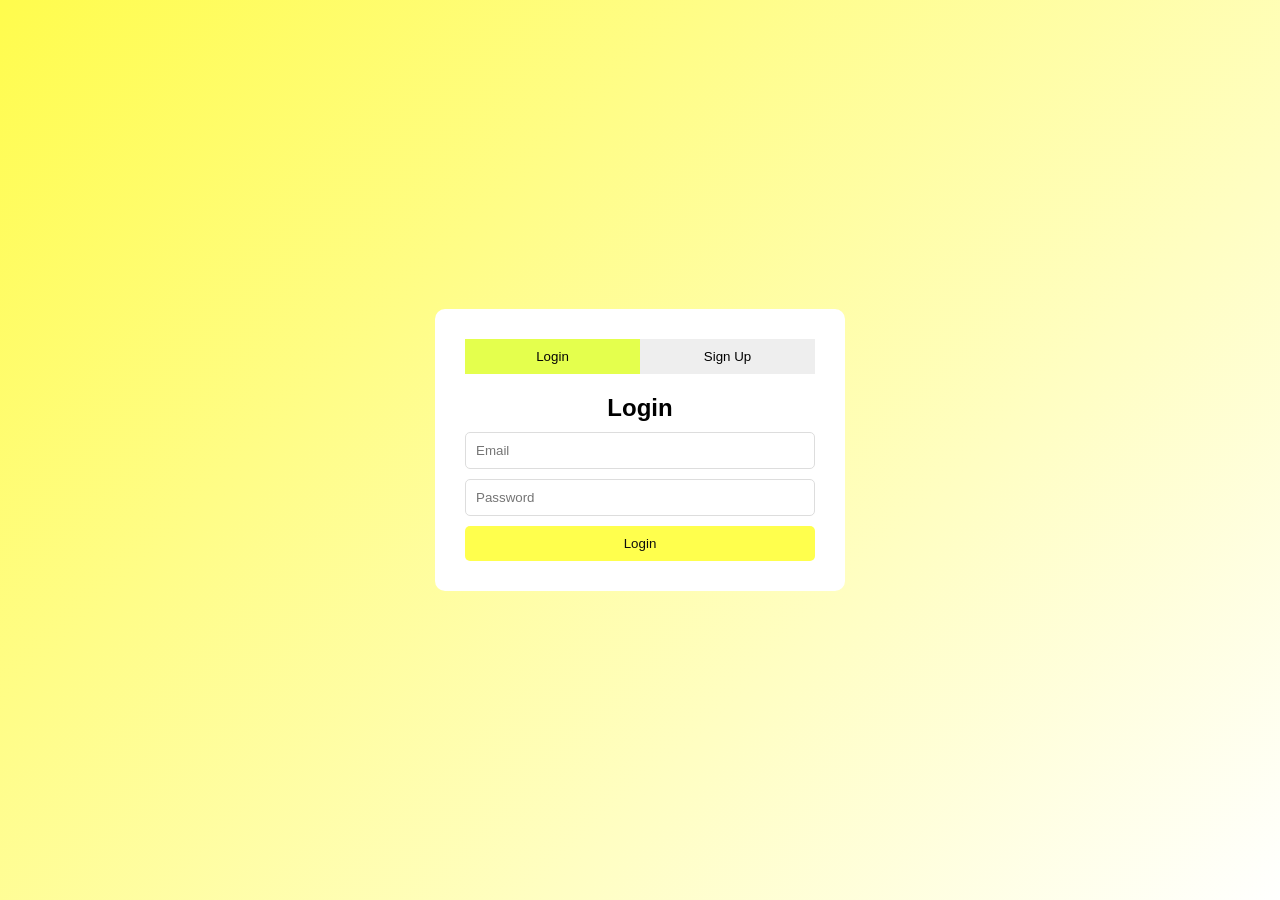
<file: my_account.html>
<!DOCTYPE html>
<html lang="en">
<head>
    <meta charset="UTF-8">
    <meta name="viewport" content="width=device-width, initial-scale=1.0">
    <title>my_account</title>
      <link rel="stylesheet" href="style.css">
</head>
<body>
    <section class="auth">

    <div class="auth-box">

        <!-- TOGGLE BUTTONS -->
        <div class="auth-toggle">
            <button id="loginBtn" class="active">Login</button>
            <button id="signupBtn">Sign Up</button>
        </div>

        <!-- LOGIN FORM -->
        <form id="loginForm" class="form active">
            <h2>Login</h2>
            <input type="email" placeholder="Email" required>
            <input type="password" placeholder="Password" required>
            <button type="submit">Login</button>
        </form>

        <!-- SIGNUP FORM -->
        <form id="signupForm" class="form">
            <h2>Create Account</h2>
            <input type="text" placeholder="Name" required>
            <input type="email" placeholder="Email" required>
            <input type="password" placeholder="Password" required>
            <button type="submit">Sign Up</button>
        </form>

    </div>

</section>
</body>






<script>
const loginBtn = document.getElementById("loginBtn");
const signupBtn = document.getElementById("signupBtn");
const loginForm = document.getElementById("loginForm");
const signupForm = document.getElementById("signupForm");

/* SWITCH FORMS */
loginBtn.onclick = () => {
    loginForm.classList.add("active");
    signupForm.classList.remove("active");
    loginBtn.classList.add("active");
    signupBtn.classList.remove("active");
};

signupBtn.onclick = () => {
    signupForm.classList.add("active");
    loginForm.classList.remove("active");
    signupBtn.classList.add("active");
    loginBtn.classList.remove("active");
};

/* FAKE LOGIN (Frontend only) */
loginForm.addEventListener("submit", (e) => {
    e.preventDefault();
    alert("Login successful (demo)");
});

/* FAKE SIGNUP */
signupForm.addEventListener("submit", (e) => {
    e.preventDefault();
    alert("Account created (demo)");
});
</script>
</html>
</file>
<file: style.css>
@import url('https://fonts.googleapis.com/css2?family=Poppins:ital,wght@0,100;0,200;0,300;0,400;0,500;0,600;0,700;0,800;0,900;1,100;1,200;1,300;1,400;1,500;1,600;1,700;1,800;1,900&display=swap');


*{
    margin:0;
    padding:0;
    font-family: sans-serif;
}

html{
    scroll-behavior: smooth;
}

/* :root{
    --primary-color: #ff523b;
    --secondary-color: #f1f1f1;
    --accent-color: #333;
} */

body{
    background-color: #d3d0d0;
    font-color: #504c4c;
}

/* header css */

header{
    position: fixed;
    top: 0;
    left: 0;
    right: 0;
    z-index: 99;
    box-shadow: 0px 5px 14px 1px rgb(146, 145, 145);

}


/* Navbar container */



/* NAVBAR BASE */
.navbar {
    display: flex;
    justify-content: space-between;
    align-items: center;
    padding: 15px 8%;
    background: #fff;
    box-shadow: 0 2px 10px rgba(0,0,0,0.08);
    position: sticky;
    top: 0;
    z-index: 1000;
}

/* LOGO */
.logo {
    font-size: 26px;
    font-weight: bold;
    color: #111;
}
.logo span {
    color: #ff4d4d;
}

/* NAV LIST */
.navlist {
    display: flex;
    align-items: center;
    gap: 25px;
    list-style: none;
}

/* LINKS */
.link {
    text-decoration: none;
    color: #333;
    font-weight: 500;
}

/* ================= */
/* 🔍 SEARCH BOX */
/* ================= */
.search-box {
    position: relative;
}

.search-box input {
    width: 0;
    padding: 5px;
    border: none;
    outline: none;
    transition: 0.3s;
}

.search-box:hover input {
    width: 150px;
    border-bottom: 1px solid #333;
}

.search-box i {
    cursor: pointer;
}

/* ================= */
/* 🛒 CART BADGE */
/* ================= */
.cart {
    position: relative;
    cursor: pointer;
}

.cart-count {
    position: absolute;
    top: -8px;
    right: -10px;
    background: red;
    color: #fff;
    font-size: 12px;
    padding: 2px 6px;
    border-radius: 50%;
}

/* ================= */
/* 👤 PROFILE DROPDOWN */
/* ================= */
.profile {
    position: relative;
    cursor: pointer;
}

.profile-menu {
    position: absolute;
    top: 120%;
    right: 0;
    background: #fff;
    list-style: none;
    padding: 10px;
    display: none;
    box-shadow: 0 5px 10px rgba(0,0,0,0.1);
}

.profile:hover .profile-menu {
    display: block;
}

/* ================= */
/* 🧾 MEGA MENU */
/* ================= */
.mega {
    position: relative;
}

.mega-menu {
    position: absolute;
    top: 100%;
    left: 0;
    width: 600px;
    background: #fff;
    display: none;
    padding: 20px;
    gap: 40px;
    box-shadow: 0 5px 15px rgba(0,0,0,0.1);
}

.mega:hover .mega-menu {
    display: flex;
}

.mega-column h4 {
    margin-bottom: 10px;
}

.mega-column a {
    display: block;
    text-decoration: none;
    color: #333;
    margin: 5px 0;
}

/* my account */
/* CENTER LAYOUT */
.auth {
    height: 100vh;
    display: flex;
    justify-content: center;
    align-items: center;
    background: linear-gradient(135deg, #fffc4d, #fffffe);
}

/* BOX */
.auth-box {
    width: 350px;
    background: #fff;
    padding: 30px;
    border-radius: 10px;
    text-align: center;
}

/* TOGGLE */
.auth-toggle {
    display: flex;
    margin-bottom: 20px;
}

.auth-toggle button {
    flex: 1;
    padding: 10px;
    border: none;
    cursor: pointer;
    background: #eee;
}

.auth-toggle .active {
    background: #e4ff4d;
    color: #050505;
}

/* FORM */
.form {
    display: none;
    flex-direction: column;
    gap: 10px;
}

.form.active {
    display: flex;
}

.form input {
    padding: 10px;
    border: 1px solid #ddd;
    border-radius: 5px;
}

.form button {
    padding: 10px;
    border: none;
    background: #ffff4d;
    color: #0e0e0e;
    cursor: pointer;
    border-radius: 5px;
}


/* HERO SECTION */
.hero {
    height: 100vh;
    background: url("drive-download-20260413T175906Z-3-001/hero-image.jpg") center/cover no-repeat;
    display: flex;
    align-items: center;
    justify-content: flex-end;
    padding: 0 8%;
    position: relative;
}

/* ✨ Gradient overlay (premium look, NOT full dark shadow) */
.hero::before {
    content: "";
    position: absolute;
    inset: 0;
    background: linear-gradient(
        to right,
        rgba(0,0,0,0.1) 30%,
        rgba(0,0,0,0.6) 100%
    );
}

/* CONTENT BOX */
.hero-content {
    position: relative;
    max-width: 500px;
    color: #fff;
    text-align: right;
    z-index: 1;
}

/* SMALL TAG */
.hero-content h3 {
    font-size: 18px;
    letter-spacing: 2px;
    text-transform: uppercase;
    opacity: 0.9;
}

/* MAIN TITLE */
.hero-content h1 {
    font-size: 60px;
    font-weight: 700;
    margin: 10px 0;
    line-height: 1.1;
}

/* OFFER TEXT */
.hero-content h4 {
    font-size: 20px;
    margin-bottom: 20px;
}

.hero-content span {
    color: #ffd43b;
    font-weight: bold;
}

/* BUTTON (important for e-commerce look) */
.hero-content button {
    padding: 12px 30px;
    font-size: 16px;
    font-weight: 600;
    background: #ffd43b;
    color: #000;
    border: none;
    border-radius: 30px;
    cursor: pointer;
    transition: 0.3s ease;
}

/* Hover effect */
.hero-content button:hover {
    background: #fff;
    transform: translateY(-2px);
}


/* gender */

/* GRID LAYOUT */
.gender {
    display: grid;
    grid-template-columns: repeat(4, 1fr);
    gap: 15px;
    padding: 40px 8%;
}

/* CARD BASE */
.card {
    position: relative;
    height: 300px;
    background-size: cover;
    background-position: center;
    text-decoration: none;
    overflow: hidden;
    border-radius: 10px;
    transition: 0.4s;
}

/* BACKGROUNDS */
.man {
    background-image: url("drive-download-20260413T175906Z-3-001/for men.jpg");
}
.women {
    background-image: url("drive-download-20260413T175906Z-3-001/for women.jpg");
}
.boy {
    background-image: url("drive-download-20260413T175906Z-3-001/download (1).jpg");
}
.girl {
    background-image: url("drive-download-20260413T175906Z-3-001/for kids.jpg");
}

/* DARK OVERLAY (only on card, not full image) */
.card::before {
    content: "";
    position: absolute;
    inset: 0;
    background: rgba(0,0,0,0.3);
    transition: 0.3s;
}

/* TEXT OVERLAY */
.overlay {
    position: absolute;
    bottom: 20px;
    left: 20px;
    color: #fff;
    z-index: 2;
}

.overlay h2 {
    font-size: 28px;
    margin-bottom: 5px;
}

.overlay span {
    font-size: 14px;
    opacity: 0;
    transform: translateY(10px);
    transition: 0.3s;
}

/* 🔥 HOVER EFFECT */
.card:hover {
    transform: scale(1.05);
}

.card:hover::before {
    background: rgba(0,0,0,0.5);
}

.card:hover .overlay span {
    opacity: 1;
    transform: translateY(0);
}

/* sale css */
/* SALE SECTION */
.sale {
    height: 60vh;
    background: url("drive-download-20260413T175906Z-3-001/sale-image.jpg") center/cover no-repeat;
    display: flex;
    align-items: center;
    justify-content: center;
    margin: 40px 8%;
    border-radius: 15px;
    position: relative;
    overflow: hidden;
}

/* GRADIENT OVERLAY (premium look) */
.sale::before {
    content: "";
    position: absolute;
    inset: 0;
    background: linear-gradient(
        to right,
        rgba(0,0,0,0.6),
        rgba(0,0,0,0.2)
    );
}

/* CONTENT */
.sale-content {
    position: relative;
    text-align: center;
    color: #fff;
    z-index: 2;
}

/* TEXT */
.sale-content h3 {
    font-size: 16px;
    letter-spacing: 2px;
    text-transform: uppercase;
}

.sale-content h1 {
    font-size: 50px;
    margin: 10px 0;
}

.sale-content h2 {
    font-size: 28px;
    margin-bottom: 10px;
}

.sale-content span {
    color: #ffd43b;
    font-weight: bold;
}

.sale-content p {
    margin-bottom: 20px;
    font-size: 14px;
}

/* BUTTON */
.sale-btn {
    display: inline-block;
    padding: 12px 30px;
    background: #ffd43b;
    color: #000;
    text-decoration: none;
    font-weight: 600;
    border-radius: 30px;
    transition: 0.3s;
}

.sale-btn:hover {
    background: #fff;
    transform: translateY(-2px);
}





/* SECTION LAYOUT */
.trend-section {
    display: grid;
    grid-template-columns: repeat(3, 1fr);
    gap: 20px;
    padding: 50px 8%;
}

/* CARD BASE */
.trend-card {
    position: relative;
    height: 300px;
    background-size: cover;
    background-position: center;
    text-decoration: none;
    border-radius: 10px;
    overflow: hidden;
    transition: 0.4s ease;
}

/* BACKGROUNDS */
.trend1 {
    background-image: url("drive-download-20260413T175906Z-3-001/news-image1.jpg");
}
.trend2 {
    background-image: url("drive-download-20260413T175906Z-3-001/news-image2.jpg");
}
.trend3 {
    background-image: url("drive-download-20260413T175906Z-3-001/news-image3.jpg");
}

/* OVERLAY */
.trend-card::before {
    content: "";
    position: absolute;
    inset: 0;
    background: rgba(0,0,0,0.3);
    transition: 0.3s;
}

/* TEXT */
.trend-overlay {
    position: absolute;
    bottom: 20px;
    left: 20px;
    color: #fff;
    z-index: 2;
}

.trend-overlay h3 {
    font-size: 14px;
    letter-spacing: 1px;
    opacity: 0.9;
}

.trend-overlay h2 {
    font-size: 26px;
    margin: 5px 0;
}

.trend-overlay span {
    font-size: 14px;
    opacity: 0;
    transform: translateY(10px);
    transition: 0.3s;
}

/* 🔥 HOVER EFFECT */
.trend-card:hover {
    transform: scale(1.05);
}

.trend-card:hover::before {
    background: rgba(0,0,0,0.5);
}

.trend-card:hover .trend-overlay span {
    opacity: 1;
    transform: translateY(0);
}






/* FOOTER */
.footer {
    background: #111;
    color: #fff;
    padding: 50px 8% 20px;
}

/* CONTAINER */
.footer-container {
    display: grid;
    grid-template-columns: repeat(4, 1fr);
    gap: 30px;
}

/* COLUMNS */
.footer-col h3 {
    margin-bottom: 15px;
    color: #eee;
}
.fotter-col h2{
    color: #eee;

}

.footer-col p {
    font-size: 14px;
    margin: 5px 0;
    color: #ccc;
}

.footer-col ul {
    list-style: none;
}

.footer-col ul li {
    margin: 8px 0;
}

.footer-col ul li a {
    text-decoration: none;
    color: #ccc;
    transition: 0.3s;
}

.footer-col ul li a:hover {
    color: #ff4d4d;
}

/* SOCIAL ICONS */
.social {
    margin-top: 10px;
}

.social a {
    display: inline-block;
    margin-right: 10px;
    color: #fff;
    font-size: 18px;
    transition: 0.3s;
}

.social a:hover {
    color: #ff4d4d;
    transform: translateY(-3px);
}

/* BOTTOM */
.footer-bottom {
    text-align: center;
    margin-top: 30px;
    border-top: 1px solid #333;
    padding-top: 15px;
    font-size: 14px;
    color: #aaa;
}







/* 📱 RESPONSIVE */


/* ================= */
/* 📱 MOBILE */
/* ================= */
.bar {
    display: none;
    font-size: 22px;
    cursor: pointer;
}

@media (max-width: 768px) {

    .bar {
        display: block;
    }

    .navlist {
        position: absolute;
        top: 70px;
        right: -100%;
        width: 250px;
        height: 100vh;
        background: #fff;
        flex-direction: column;
        padding: 30px;
        transition: 0.3s;
    }

    .navlist.active {
        right: 0;
    }

    .mega-menu {
        position: static;
        width: 100%;
        flex-direction: column;
    }
}


/* main responsive */


@media (max-width: 768px) {
    .hero {
        justify-content: center;
        text-align: center;
    }

    .hero-content {
        text-align: center;
    }

    .hero-content h1 {
        font-size: 40px;
    }
}

@media (max-width: 480px) {
    .hero-content h1 {
        font-size: 28px;
    }

    .hero-content h4 {
        font-size: 16px;
    }

    .hero-content button {
        padding: 10px 20px;
    }
}

/* gen responsive */

@media (max-width: 992px) {
    .gender {
        grid-template-columns: repeat(2, 1fr);
    }
}

@media (max-width: 500px) {
    .gender {
        grid-template-columns: 1fr;
    }
}

/* sale js */
/* 📱 RESPONSIVE */
@media (max-width: 768px) {
    .sale {
        height: 50vh;
    }

    .sale-content h1 {
        font-size: 32px;
    }

    .sale-content h2 {
        font-size: 20px;
    }
}

/* mew-trend */
/* 📱 RESPONSIVE */
@media (max-width: 992px) {
    .trend-section {
        grid-template-columns: repeat(2, 1fr);
    }
}

@media (max-width: 500px) {
    .trend-section {
        grid-template-columns: 1fr;
    }
}


/* footer */
/* 📱 RESPONSIVE */
@media (max-width: 992px) {
    .footer-container {
        grid-template-columns: repeat(2, 1fr);
    }
}

@media (max-width: 500px) {
    .footer-container {
        grid-template-columns: 1fr;
        text-align: center;
    }
}
</file>
